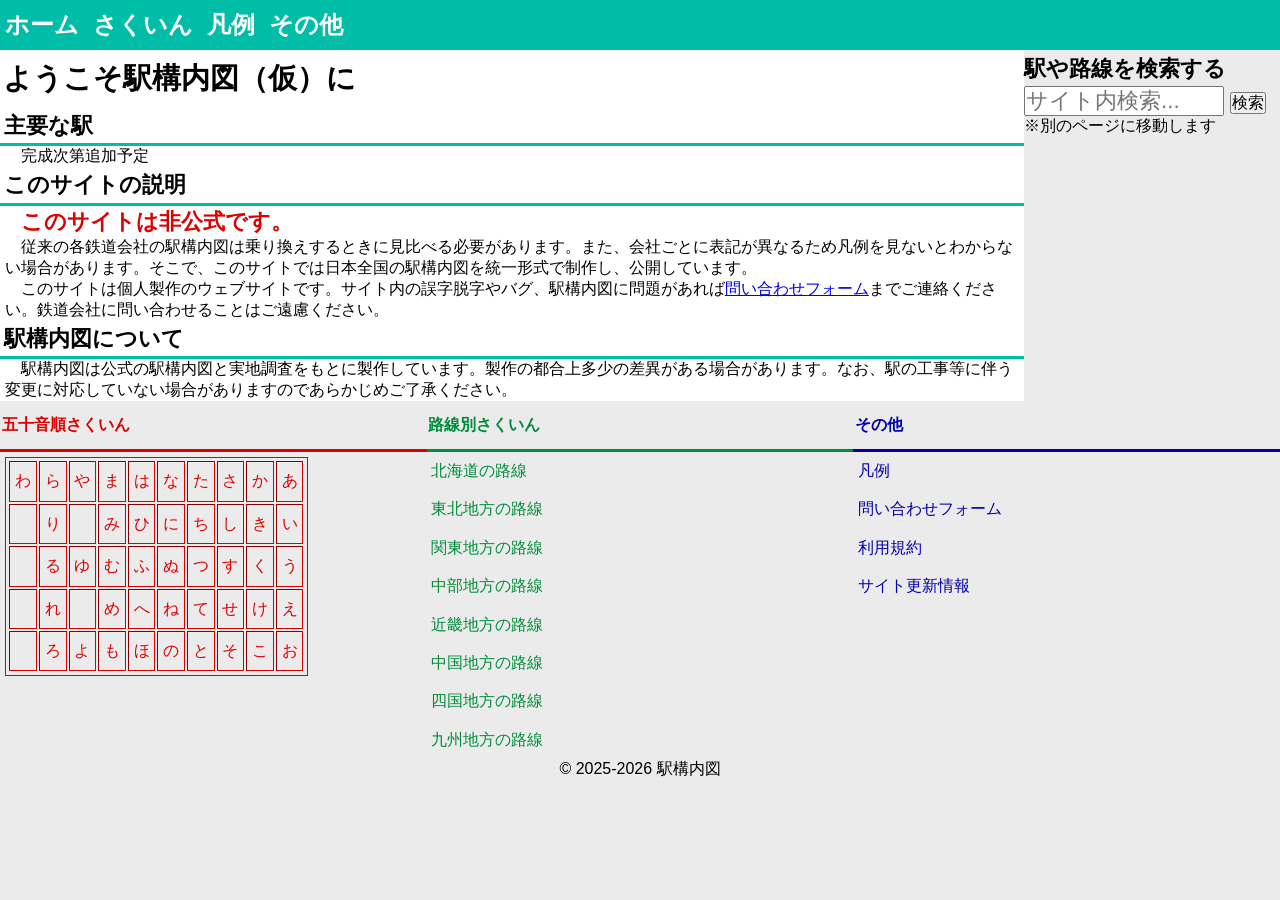
<file: index.html>
<!DOCTYPE html>
<html lang="ja">
<html>
<head>
    <meta charset="UTF-8">
    <meta name="viewport" content="width=device-width">
    <title>ホーム/駅構内図</title>
    <meta name=”description” content="日本全国の駅の構内図を統一フォーマットで製作し、公開しています。">
    <link rel="icon" href="logo_001.svg" type="image/svg+xml">
    <link rel="stylesheet" href="normalize.css">
    <link rel="stylesheet" href="style.css">
    <link rel="stylesheet" href="linecolor.css">
    <meta name="theme-color" content="#00bda7">
</head>
<body>
    <div id="header"></div>
    <main>
        <div class="main_mainpage">
            <h1>ようこそ駅構内図（仮）に</h1>
            <section class="main_mainpage_one">
                <h2>主要な駅</h2>
                <p>完成次第追加予定</p>
            </section>
            <!--ここに広告いれるのはあり-->
            <section class="main_mainpage_two">
                <h2>このサイトの説明</h2>
                <p><strong class="shift_paragraph_b_r_b">このサイトは非公式です。</strong></p>
                <p>従来の各鉄道会社の駅構内図は乗り換えするときに見比べる必要があります。また、会社ごとに表記が異なるため凡例を見ないとわからない場合があります。そこで、このサイトでは日本全国の駅構内図を統一形式で制作し、公開しています。</p>
                <p>このサイトは個人製作のウェブサイトです。サイト内の誤字脱字やバグ、駅構内図に問題があれば<a href="\about\search">問い合わせフォーム</a>までご連絡ください。鉄道会社に問い合わせることはご遠慮ください。</p>
            </section>
            <section class="main_mainpage_three">
                <h2>駅構内図について</h2>
                <p>駅構内図は公式の駅構内図と実地調査をもとに製作しています。製作の都合上多少の差異がある場合があります。なお、駅の工事等に伴う変更に対応していない場合がありますのであらかじめご了承ください。</p>
            </section>
        </div>
    </main>
    <div id="right-navi"></div>
    <div id="footer"></div>
    <script src="script.js"></script>
</body>
</html>
</file>
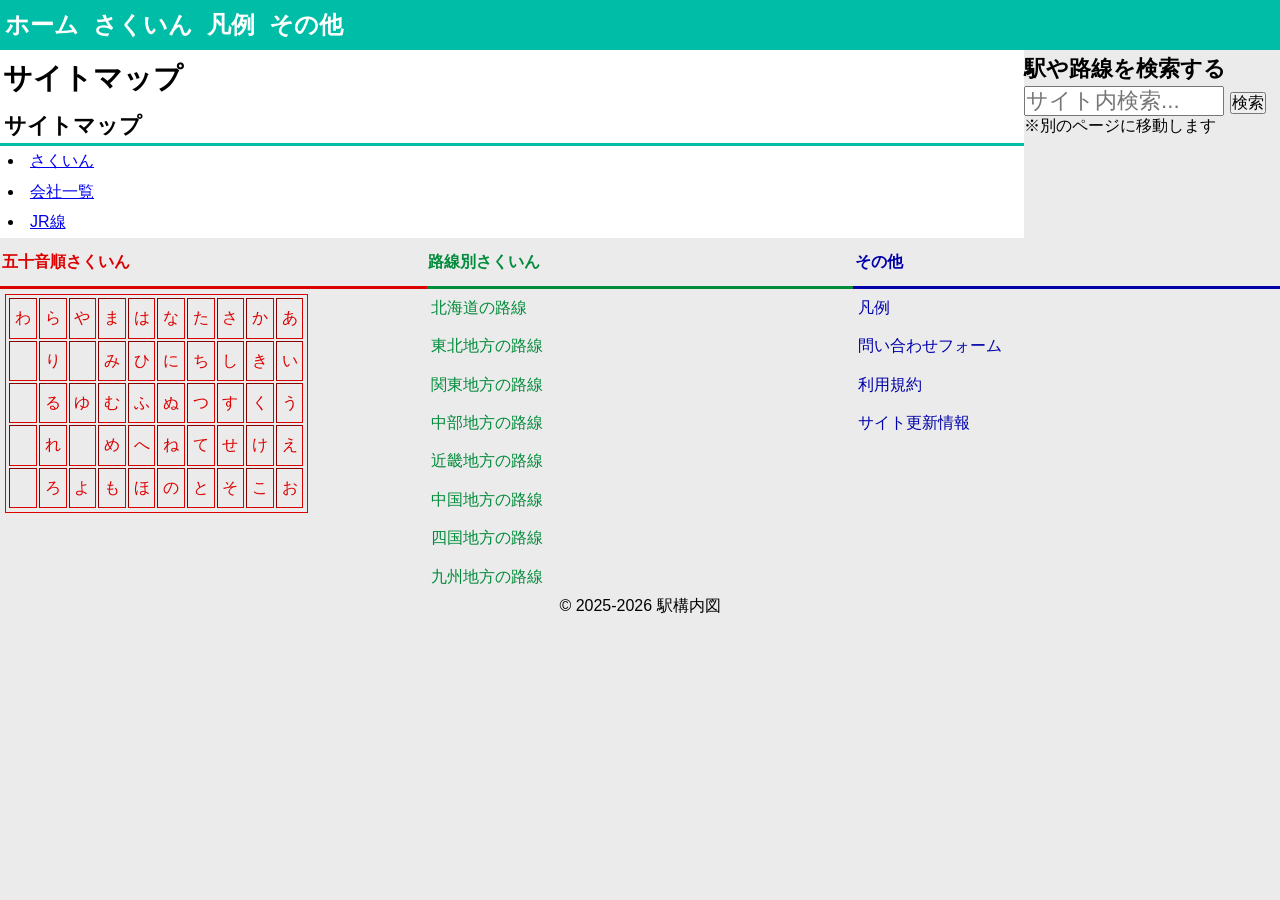
<file: about/index.html>
<!DOCTYPE html>
<html lang="ja">
<html>
<head>
    <meta charset="UTF-8">
    <meta name="viewport" content="width=device-width">
    <title>サイトマップ/駅構内図</title>
    <meta name=”description” content="日本全国の駅の構内図を統一フォーマットで製作し、公開しています。">
    <link rel="icon" href="\logo_001.svg" type="image/svg+xml">
    <link rel="stylesheet" href="\normalize.css">
    <link rel="stylesheet" href="\style.css">
    <link rel="stylesheet" href="\linecolor.css">
    <meta name="theme-color" content="#00bda7">
</head>
<body>
    <div id="header"></div>
    <main>
        <div class="main_about">
            <h1>サイトマップ</h1>
            <section class="main_about_one">
                <h2>サイトマップ</h2>
                <ul class="line-style_disk">
                    <li><a href="\sakuin">さくいん</a></li>
                    <li><a href="\line">会社一覧</a></li>
                    <li><a href="\line\jr">JR線</a></li>
                </ul>

            </section>
        </div>
    </main>
    <div id="right-navi"></div>
    <div id="footer"></div>
    <script src="\script.js"></script>
</body>
</html>
</file>
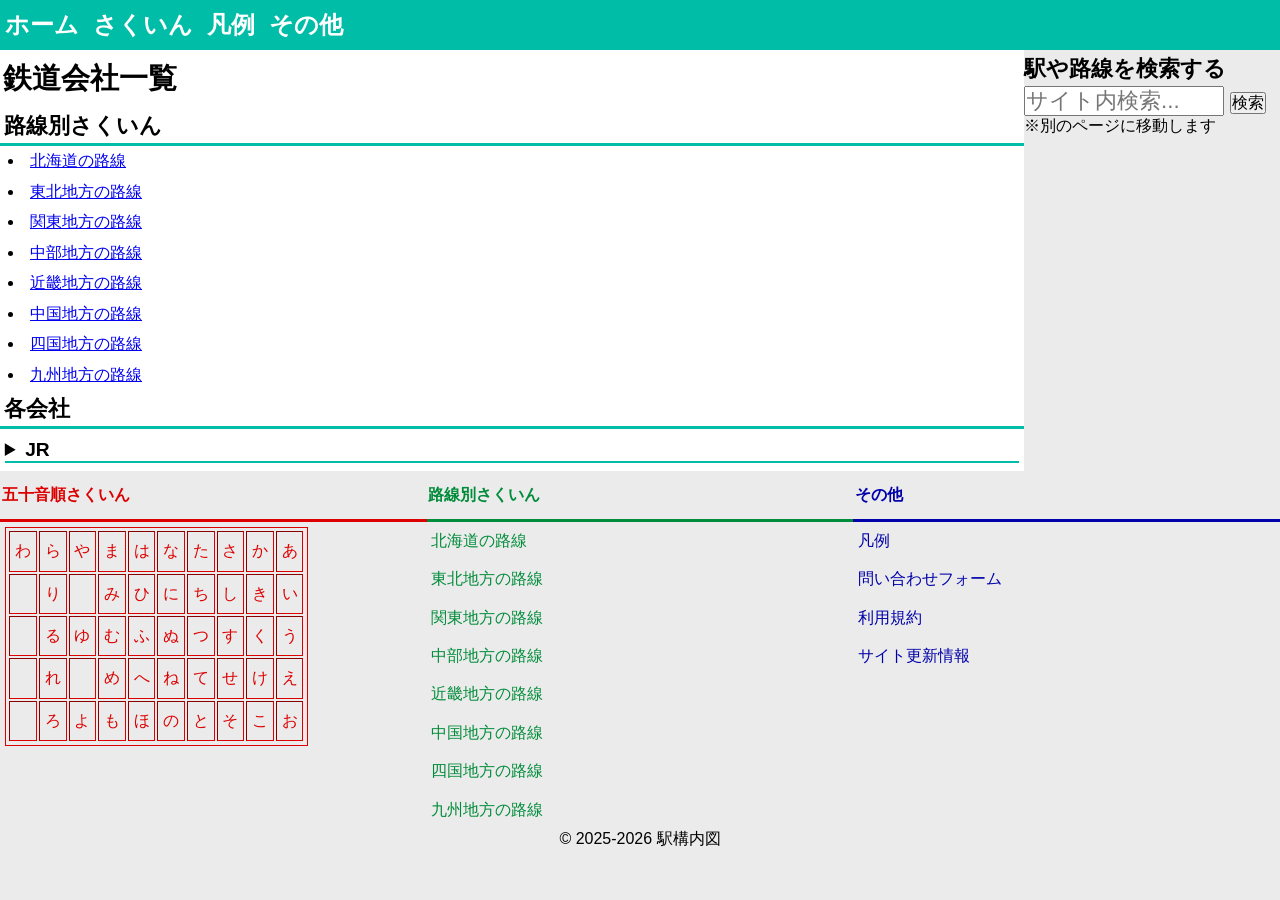
<file: line/index.html>
<!DOCTYPE html>
<html lang="ja">
<html>
<head>
    <meta charset="UTF-8">
    <meta name="viewport" content="width=device-width">
    <title>鉄道会社一覧/駅構内図</title>
    <meta name=”description” content="日本全国の駅の構内図を統一フォーマットで製作し、公開しています。">
    <link rel="icon" href="\logo_001.svg" type="image/svg+xml">
    <link rel="stylesheet" href="\normalize.css">
    <link rel="stylesheet" href="\style.css">
    <link rel="stylesheet" href="\linecolor.css">
    <meta name="theme-color" content="#00bda7">
</head>
<body>
    <div id="header"></div>
    <main>
        <div class="main_line">
            <h1>鉄道会社一覧</h1>
            <section class="main_line_one">
                <h2>路線別さくいん</h2>
                <div class="line-style_disk">
                        <ul>
                            <li><a href="\sakuin\hokkaido">北海道の路線</a></li>
                            <li><a href="\sakuin\tohku">東北地方の路線</a></li>
                            <li><a href="\sakuin\kanto">関東地方の路線</a></li>
                            <li><a href="\sakuin\chubu">中部地方の路線</a></li>
                            <li><a href="\sakuin\kinki">近畿地方の路線</a></li>
                            <li><a href="\sakuin\chugoku">中国地方の路線</a></li>
                            <li><a href="\sakuin\shikoku">四国地方の路線</a></li>
                            <li><a href="\sakuin\kyusyu">九州地方の路線</a></li>                  
                        </ul>
                    </div>
            </section>
            <section>
                <h2>各会社</h2>
                <details name="requirements" class="line-style_disk">
                    <summary>JR</summary>
                    <ul>
                        <li><a href=".\jr">全線</a></li>
                        <li><a href=".\jr\jrh\">JR北海道</a></li>
                        <li><a href=".\jr\jre\">JR東日本</a></li>
                        <li><a href=".\jr\jrc\">JR東海</a></li>
                        <li><a href=".\jr\jrw\">JR西日本</a></li>
                        <li><a href=".\jr\jrs\">JR四国</a></li>
                        <li><a href=".\jr\jrq\">JR九州</a></li>
                    </ul>
                </details>
            </section>
        </div>
    </main>
    <div id="right-navi"></div>
    <div id="footer"></div>
    <script src="\script.js"></script>
</body>
</html>
</file>
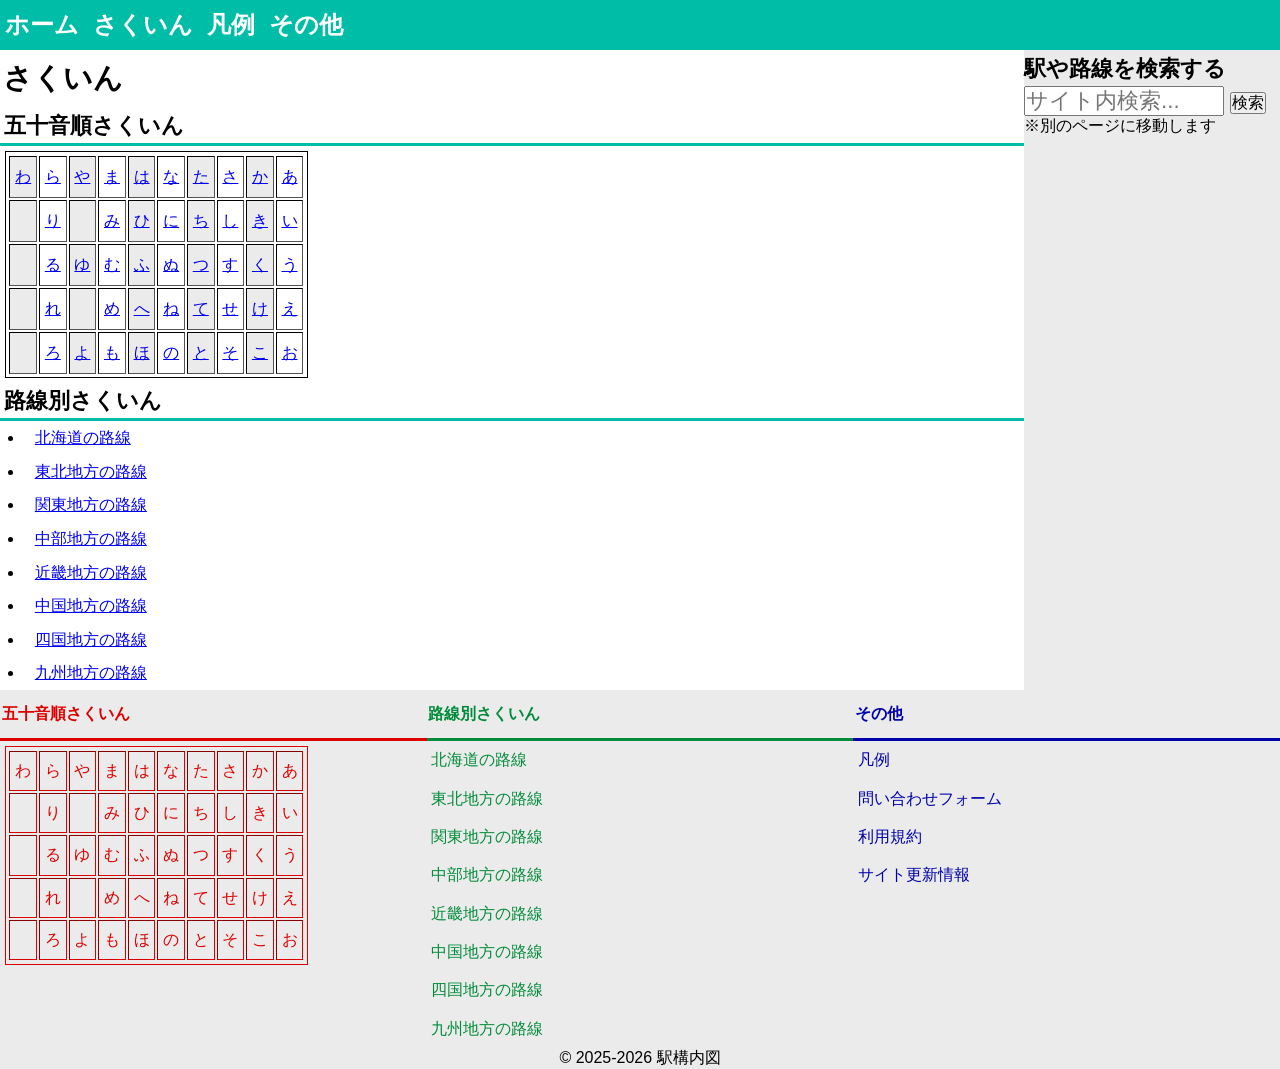
<file: sakuin/index.html>
<!DOCTYPE html>
<html lang="ja">
<html>
<head>
    <meta charset="UTF-8">
    <meta name="viewport" content="width=device-width">
    <title>さくいん/駅構内図</title>
    <meta name=”description” content="日本全国の駅の構内図を統一フォーマットで製作し、公開しています。">
    <link rel="icon" href="\logo_001.svg" type="image/svg+xml">
    <link rel="stylesheet" href="\normalize.css">
    <link rel="stylesheet" href="\style.css">
    <link rel="stylesheet" href="\linecolor.css">
    <meta name="theme-color" content="#00bda7">
</head>
<body>
    <div id="header"></div>
    <main>
        <div class="main_sakuin">
            <h1>さくいん</h1>
            <section class="main_sakuin_one">
                <div id="spelsakuin">
                    <h2>五十音順さくいん</h2>
                    <table class="row_change" dir="rtl" border="1">
                        <tr>
                            <td><a href=".\a">あ</a></td>
                            <td><a href=".\ka">か</a></td>
                            <td><a href=".\sa">さ</a></td>
                            <td><a href=".\ta">た</a></td>
                            <td><a href=".\na">な</a></td>
                            <td><a href=".\ha">は</a></td>
                            <td><a href=".\ma">ま</a></td>
                            <td><a href=".\ya">や</a></td>                                        
                            <td><a href=".\ra">ら</a></td>
                            <td><a href=".\wa">わ</a></td>
                        </tr>
                        <tr>
                            <td><a href=".\i">い</a></td>
                            <td><a href=".\ki">き</a></td>
                            <td><a href=".\shi">し</a></td>
                            <td><a href=".\chi">ち</a></td>
                            <td><a href=".\ni">に</a></td>
                            <td><a href=".\hi">ひ</a></td>
                            <td><a href=".\mi">み</a></td>
                            <td></td>
                            <td><a href=".\ri">り</a></td>
                            <td></td>
                        </tr>
                        <tr>
                            <td><a href=".\u">う</a></td>
                            <td><a href=".\ku">く</a></td>
                            <td><a href=".\su">す</a></td>
                            <td><a href=".\tsu">つ</a></td>
                            <td><a href=".\nu">ぬ</a></td>
                            <td><a href=".\fu">ふ</a></td>
                            <td><a href=".\mu">む</a></td>
                            <td><a href=".\yu">ゆ</a></td>
                            <td><a href=".\ru">る</a></td>
                            <td></td>
                        </tr>
                        <tr>
                            <td><a href=".\e">え</a></td>
                            <td><a href=".\ke">け</a></td>
                            <td><a href=".\se">せ</a></td>
                            <td><a href=".\te">て</a></td>
                            <td><a href=".\ne">ね</a></td>
                            <td><a href=".\he">へ</a></td>
                            <td><a href=".\me">め</a></td>
                            <td></td>
                            <td><a href=".\re">れ</a></td>
                            <td></td>
                        </tr>
                        <tr>
                            <td><a href=".\o">お</a></td>
                            <td><a href=".\ko">こ</a></td>
                            <td><a href=".\so">そ</a></td>
                            <td><a href=".\to">と</a></td>
                            <td><a href=".\no">の</a></td>
                            <td><a href=".\ho">ほ</a></td>
                            <td><a href=".\mo">も</a></td>
                            <td><a href=".\yo">よ</a></td>
                            <td><a href=".\ro">ろ</a></td>
                            <td></td>
                        </tr>
                    </table>
                </div>
            </section>
            <section class="main_sakuin_two">
                <div id="linesakuin">
                    <h2>路線別さくいん</h2>
                    <div class="line-style_disk">
                        <ul>
                            <li><a href=".\hokkaido">北海道の路線</a></li>
                            <li><a href=".\tohku">東北地方の路線</a></li>
                            <li><a href=".\kanto">関東地方の路線</a></li>
                            <li><a href=".\chubu">中部地方の路線</a></li>
                            <li><a href=".\kinki">近畿地方の路線</a></li>
                            <li><a href=".\chugoku">中国地方の路線</a></li>
                            <li><a href=".\shikoku">四国地方の路線</a></li>
                            <li><a href=".\kyusyu">九州地方の路線</a></li>                
                        </ul>
                    </div>
                </div>    
            </section>
        </div>
    </main>
    <div id="right-navi"></div>
    <div id="footer"></div>
    <script src="\script.js"></script>
</body>
</html>
</file>
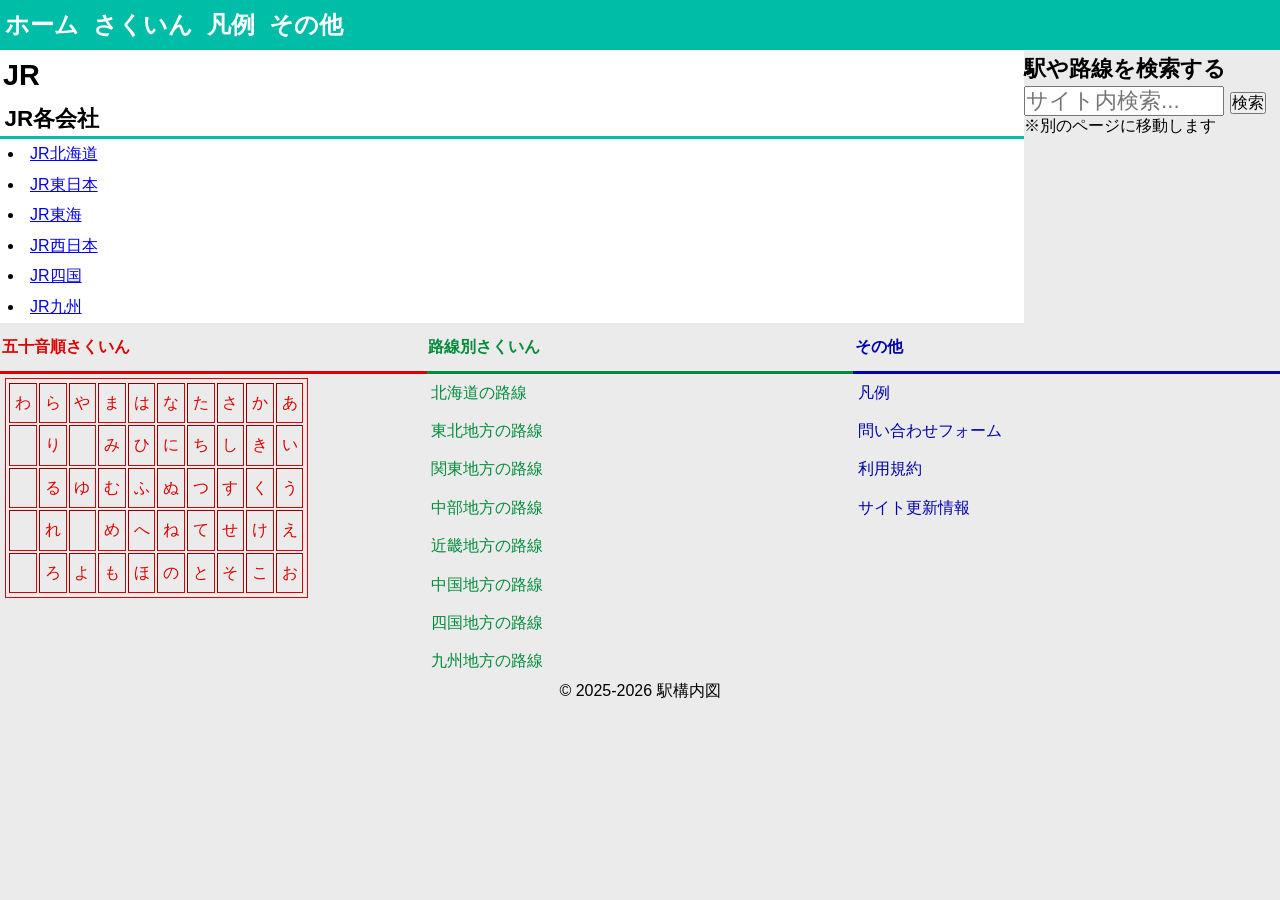
<file: line/jr/index.html>
<!DOCTYPE html>
<html lang="ja">
<html>
<head>
    <meta charset="UTF-8">
    <meta name="viewport" content="width=device-width">
    <title>JR/駅構内図</title>
    <meta name=”description” content="日本全国の駅の構内図を統一フォーマットで製作し、公開しています。">
    <link rel="icon" href="\logo_001.svg" type="image/svg+xml">
    <link rel="stylesheet" href="\normalize.css">
    <link rel="stylesheet" href="\style.css">
    <link rel="stylesheet" href="\linecolor.css">
    <meta name="theme-color" content="#00bda7">
</head>
<body>
    <div id="header"></div>
    <main>
        <div class="main_line">
            <div class="main_line_jr">
                <h1>JR</h1>
                <section class="main_line_jr_one">
                    <h2>JR各会社</h2>
                    <div class="line-style_disk">
                        <ul>
                            <li><a href="\line\jr\jrh\">JR北海道</a></li>
                            <li><a href="\line\jr\jre\">JR東日本</a></li>
                            <li><a href="\line\jr\jrc\">JR東海</a></li>
                            <li><a href="\line\jr\jrw\">JR西日本</a></li>
                            <li><a href="\line\jr\jrs\">JR四国</a></li>
                            <li><a href="\line\jr\jrq\">JR九州</a></li>
                        </ul>
                    </div> 
                </section>
            </div>
        </div>
    </main>
    <div id="right-navi"></div>
    <div id="footer"></div>
    <script src="\script.js"></script>
</body>
</html>
</file>
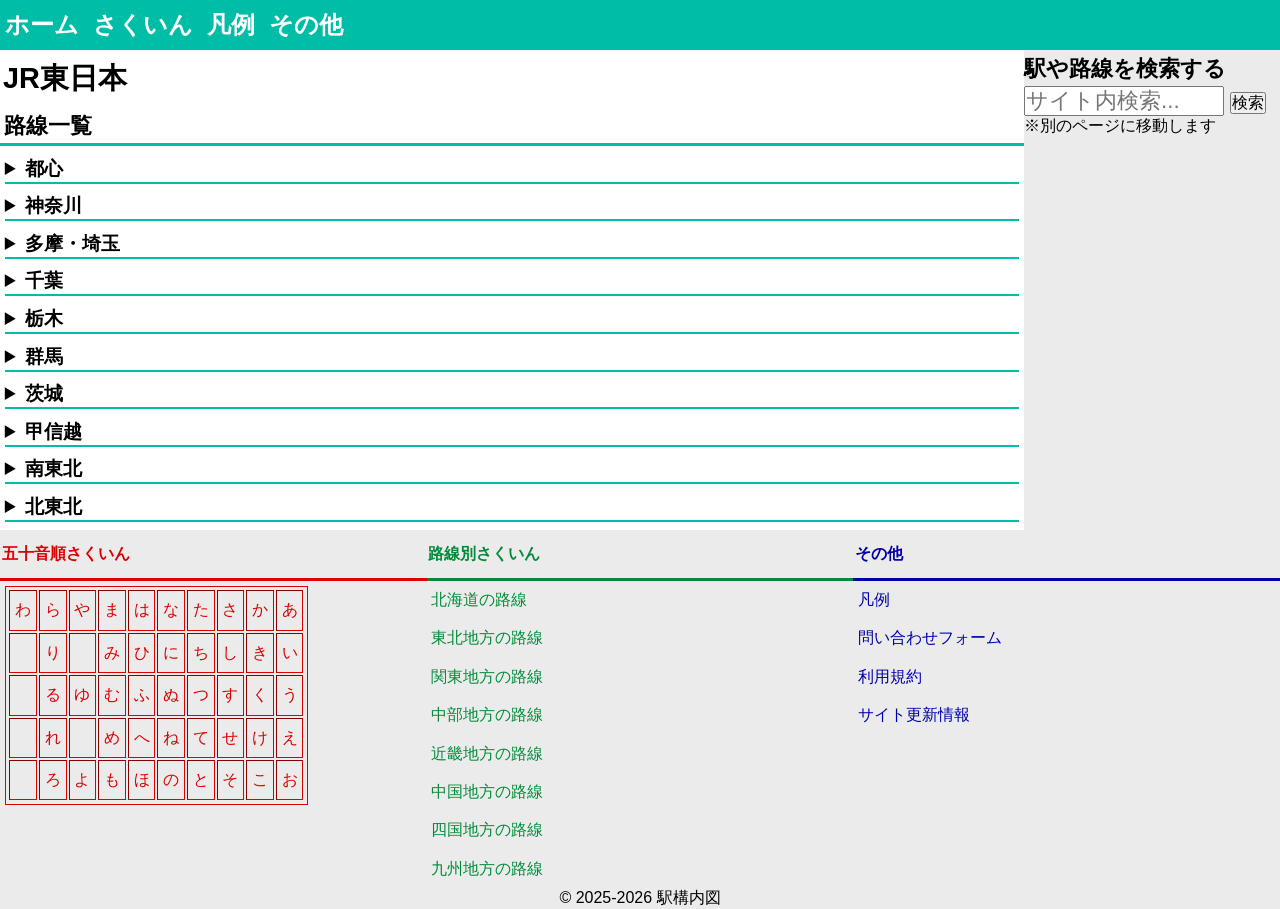
<file: line/jr/jre/index.html>
<!DOCTYPE html>
<html lang="ja">
<html>
<head>
    <meta charset="UTF-8">
    <meta name="viewport" content="width=device-width">
    <title>JR東日本/駅構内図</title>
    <meta name=”description” content="日本全国の駅の構内図を統一フォーマットで製作し、公開しています。">
    <link rel="icon" href="\logo_001.svg" type="image/svg+xml">
    <link rel="stylesheet" href="\normalize.css">
    <link rel="stylesheet" href="\style.css">
    <link rel="stylesheet" href="\linecolor.css">
    <meta name="theme-color" content="#00bda7">
</head>
<body>
    <div id="header"></div>
    <main>
        <div class="main_line">
            <div class="main_line_jre">
                <h1>JR東日本</h1>
                <section class="main_line_jre_one">
                    <h2>路線一覧</h2>
                    <details name="requirements" class="line-style_disk">
                        <summary>都心</summary>
                        <ul>
                            <li><a href=".\yamanote" class="line-logo yamanote">山手線</a></li>
                            <li><a href=".\kehintohoku" class="line-logo kehintohoku">京浜東北・根岸線</a></li>
                            <li><a href=".\chuo-sobu" class="line-logo chuo-sobu">中央・総武線各駅停車</a></li>
                            <li><a href=".\chuo" class="line-logo east_chuo">中央線快速電車</a></li>
                            <li><a href=".\saikyo" class="line-logo saikyo">埼京線・相鉄線直通</a></li>
                            <li><a href=".\ueno-tokyo" class="line-logo ueno-tokyo">上野東京ライン</a></li>
                            <li><a href=".\shonan-shinjyuku" class="line-logo shonan-shinjyuku">湘南新宿ライン</a></li>
                        </ul>
                    </details>
                    <details name="requirements" class="line-style_disk">
                        <summary>神奈川</summary>
                        <ul>
                            <li><a href=".\tokaido" class="line-logo tokaido_east">東海道線（東京～熱海）</a></li>
                            <li><a href=".\yokosuka" class="line-logo yokosuka">横須賀線</a></li>
                            <li><a href=".\nambu"  class="line-logo nambu">南武線</a></li>
                            <li><a href=".\tsurumi" class="line-logo tsurumi">鶴見線</a></li>
                            <li><a href=".\yokohama" class="line-logo yokohama">横浜線</a></li>
                            <li><a href=".\sagami" class="line-logo sagami">相模線</a></li>
                            <li><a href=".\ito" class="line-logo ito">伊東線</a></li>
                        </ul>
                    </details>
                    <details name="requirements" class="line-style_disk">
                        <summary>多摩・埼玉</summary>
                        <ul>
                            <li><a href=".\chuo" class="line-logo chuo_jre">中央線快速電車</a></li>
                            <li><a href=".\musashino" class="line-logo musashino">武蔵野線</a></li>
                            <li><a href=".\ome" class="line-logo ome">青梅線</a></li>
                            <li><a href=".\itsukaichi" class="line-logo itsukaichi">五日市線</a></li>
                            <li><a href=".\hachiko" class="line-logo hachiko">八高線</a></li>
                            <li><a href="kawagoe" class="line-logo kawagoe">川越線</a></li>
                        </ul>
                    </details>
                    <details name="requirements" class="line-style_disk">
                        <summary>千葉</summary>
                        <ul>
                            <li><a href=".\chuo-sobu" class="line-logo chuo-sobu">中央・総武線各駅停車</a></li>
                            <li><a href=".\yokosuka\#jo19" class="line-logo yokosuka">総武線快速電車</a></li>
                            <li><a href=".\keyo" class="line-logo keyo">京葉線</a></li>
                            <li><a href=".\sobu" class="line-logo sobu">総武本線</a></li>
                            <li><a href=".\narita" class="line-logo narita">成田線</a></li>
                            <li><a href=".\kashima" class="line-logo kashima">鹿島線</a></li>
                            <li><a href=".\uchibo" class="line-logo uchibo">内房線</a></li>
                            <li><a href=".\kururi" class="line-logo kururi">久留里線</a></li>
                            <li><a href=".\sotobo" class="line-logo sotobo">外房線</a></li>
                            <li><a href=".\togane" class="line-logo togane">東金線</a></li>
                        </ul>
                    </details>
                    <details name="requirements" class="line-style_disk">
                        <summary>栃木</summary>
                        <ul>
                            <li><a href=".\utsunomiya" class="line-logo utsunomiya">宇都宮線（東北本線）</a></li>
                            <li><a href=".\nikko" class="line-logo nikko">日光線</a></li>
                            <li><a href=".\karasuyama" class="line-logo karasuyama">烏山線</a></li>
                        </ul>
                    </details>
                    <details name="requirements" class="line-style_disk">
                        <summary>群馬</summary>
                        <ul>
                            <li><a href=".\takasaki" class="line-logo takasaki">高崎線</a></li>
                            <li><a href=".\shinnetsu_kanto" class="line-logo shinetsu_kanto">信越本線（高崎～横川）</a></li>
                            <li><a href=".\jyoetsu" class="line-logo jyoetsu">上越線</a></li>
                            <li><a href=".\ryomo" class="line-logo ryomo">両毛線</a></li>
                            <li><a href=".\agatsuma" class="line-logo agatsuma">吾妻線</a></li>
                        </ul>
                    </details>
                    <details name="requirements" class="line-style_disk">
                        <summary>茨城</summary>
                        <ul>
                            <li><a href=".\joban_kanto" class="line-logo joban">常磐線（上野～いわき）</a></li>
                            <li><a href=".\joban_local" class="line-logo joban_local">常磐線各駅停車</a></li>
                            <li><a href=".\mito" class="line-logo mito">水戸線</a></li>
                            <li><a href=".\suigun" class="line-logo suigun">水郡線</a></li>
                        </ul>
                    </details>
                    <details name="requirements" class="line-style_disk">
                        <summary>甲信越</summary>
                        <ul>
                            <li><a href=".\chuo\#jc24" class="line-logo chuo_east_honsen">中央本線（高尾～塩尻）</a></li>
                            <li><a href=".\komi" class="line-logo komi">小海線</a></li>
                            <li><a href=".\shinonoi" class="line-logo shinonoi">篠ノ井線</a></li>
                            <li><a href=".\shinonoi\#sn15" class="line-logo shinnetsu_nagano">信越本線（篠ノ井～長野）</a></li>
                            <li><a href=".\oito" class="line-logo oito">大糸線</a></li>
                            <li><a href=".\iyama" class="line-logo iyama">飯山線</a></li>
                            <li><a href=".\shinetsu_nigata" class="line-logo shinetsu_nigata">信越本線（直江津～新潟）</a></li>
                            <li><a href=".\echigo" class="line-logo echigo">越後線</a></li>
                            <li><a href=".\jyoetsu\#14" class="line-logo jyoetsu">上越線</a></li>
                            <li><a href=".\yahiko" class="line-logo yahiko">弥彦線</a></li>
                            <li><a href=".\uetsu_nigata" class="line-logo uetsu">羽越本線</a></li>
                            <li><a href=".\hakushin" class="line-logo hakushin">白新線</a></li>
                        </ul>
                    </details>
                    <details name="requirements" class="line-style_disk">
                        <summary>南東北</summary>
                        <ul>
                            <li><a href=".\tohoku_south" class="line-logo tohoku">東北本線（黒磯～白石）</a></li>
                            <li><a href=".\tohoku_central" class="line-logo tohoku">東北本線（白石～一ノ関）</a></li>
                            <li><a href=".\jyoban_tohoku" class="line-logo jyoban">常磐線（いわき～岩沼）</a></li>
                            <li><a href=".\banetsu-tosen" class="line-logo banetsu-tosen">磐越東線</a></li>
                            <li><a href=".\banetsu-saisen" class="line-logo banetsu-saisen">磐越西線</a></li>
                            <li><a href=".\tabami" class="line-logo tadami">只見線</a></li>
                            <li><a href=".\ou-south" class="line-logo ou">奥羽本線（福島～新庄）</a></li>
                            <li><a href=".\yonesaka" class="line-logo yonesaka">米坂線</a></li>
                            <li><a href=".\senzan" class="line-logo senzan">仙山線</a></li>
                            <li><a href=".\senseki" class="line-logo senseki">仙石線</a></li>
                            <li><a href=".\senseki-tohoku" class="line-logo senseki-tohoku">仙石東北ライン</a></li>
                            <li><a href=".\ishinomaki" class="line-logo ishinomaki">石巻線</a></li>
                            <li><a href=".\kesennuma" class="line-logo kesennuma">気仙沼線</a></li>
                            <li><a href=".\aterazawa" class="line-logo aterazawa">左沢線</a></li>
                            <li><a href=".\riku-tosen" class="line-logo riku-tosen">陸羽東線</a></li>
                            <li><a href=".\riku-saisen" class="line-logo riku-saisen">陸羽西線</a></li>
                        </ul>
                    </details>
                    <details name="requirements" class="line-style_disk">
                        <summary>北東北</summary>
                        <ul>
                            <li><a href=".\touhoku_north" class="line-logo touhoku">東北本線（一ノ関～盛岡）</a></li>
                            <li><a href=".\ou_central" class="line-logo ou">奥羽本線（新庄～秋田）</a></li>
                            <li><a href=".\ou_north" class="line-logo ou">奥羽本線（秋田～青森）</a></li>
                            <li><a href=".\uetsu_tohoku" class="line-logo uetsu">羽越本線（余目～秋田）</a></li>
                            <li><a href=".\ofunato" class="line-logo ofunato">大船渡線</a></li>
                            <li><a href=".\kitakami" class="line-logo kitakami">北上線</a></li>
                            <li><a href=".\kamaishi" class="line-logo kamaishi">釜石線</a></li>
                            <li><a href=".\yamada" class="line-logo yamada">山田線</a></li>
                            <li><a href=".\tazawako" class="line-logo tazawako">田沢湖線</a></li>
                            <li><a href=".\hanawa" class="line-logo hanawa">花輪線</a></li>
                            <li><a href=".\hachinohe" class="line-logo hachinohe">八戸線</a></li>
                            <li><a href=".\ominato" class="oline-logo minato">大湊線</a></li>
                            <li><a href=".\oga" class="line-logo oga">男鹿線</a></li>
                            <li><a href=".\gono" class="line-logo gono">五能線</a></li>
                            <li><a href=".\tsugaru" class="line-logo tsugaru">津軽線</a></li>
                        </ul>
                    </details>
                </section>
            </div>
        </div>
    </main>
    <div id="right-navi"></div>
    <div id="footer"></div>
    <script src="\script.js"></script>
</body>
</html>
</file>
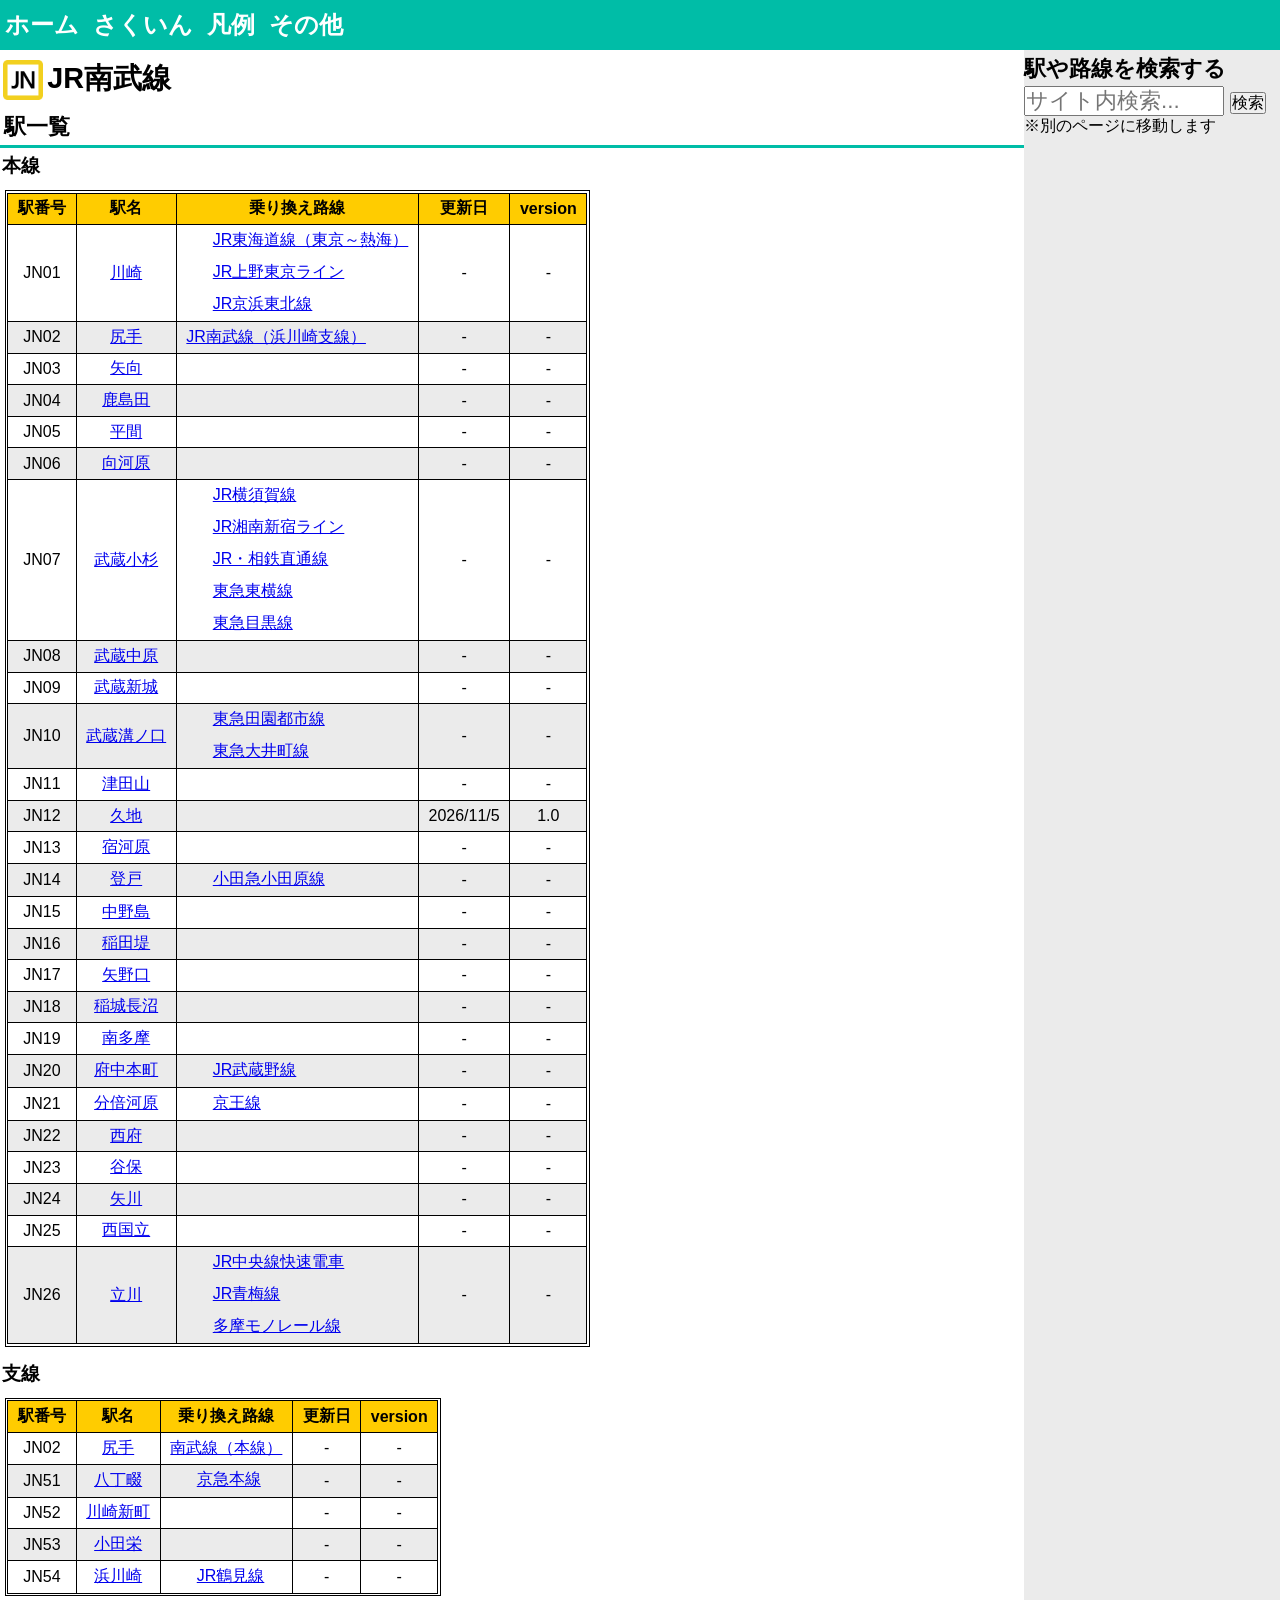
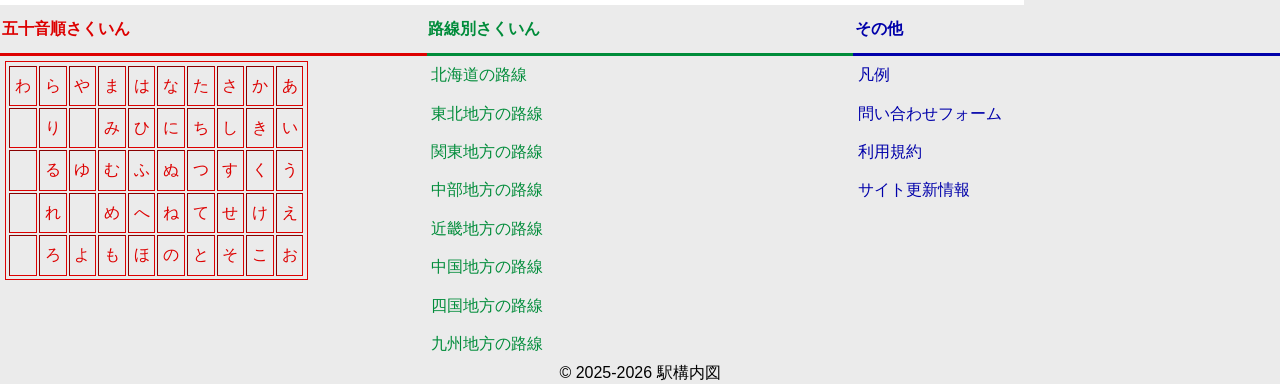
<file: line/jr/jre/nambu/index.html>
<!DOCTYPE html>
<html lang="ja">
<html>
<head>
    <meta charset="UTF-8">
    <meta name="viewport" content="width=device-width">
    <title>南武線/駅構内図</title>
    <meta name=”description” content="日本全国の駅の構内図を統一フォーマットで製作し、公開しています。">
    <link rel="icon" href="\logo_001.svg" type="image/svg+xml">
    <link rel="stylesheet" href="\normalize.css">
    <link rel="stylesheet" href="\style.css">
    <link rel="stylesheet" href="\linecolor.css">
    <meta name="theme-color" content="#00bda7">
</head>
<body>
    <div id="header"></div>
    <main>
        <div class="main_line">
            <div class="main_line_nambu">
                <h1 class="line-logo nambu">JR南武線</h1>
                <section class="main_line_nambu_one">
                    <h2>駅一覧</h2>
                    <h3>本線</h3>
                    <div class="main_line_table">
                        <table  class="column_change">
                            <tr class="jr_jre_nambu_color">
                                <th>駅番号</th>
                                <th>駅名</th>
                                <th>乗り換え路線</th>
                                <th>更新日</th>
                                <th>version</th>
                            </tr>
                            <tr id="jn01">
                                <td>JN01</td>
                                <td><a href="..\tokaido\kawasaki">川崎</a></td>
                                <td>
                                    <a href="..\tokaido\#jt04" class="line-logo tokaido_east">JR東海道線（東京～熱海）</a>
                                    <a href="..\ueno-tokyo\#ju18" class="line-logo uenotokyo">JR上野東京ライン</a>
                                    <a href="..\keihintohoku\#jk16" class="line-logo keihintohoku">JR京浜東北線</a>
                                </td>
                                <td>-</td>
                                <td>-</td>
                            </tr>
                            <tr id="jn02">
                                <td>JN02</td>
                                <td><a href=".\shitte">尻手</a></td>
                                <td><a href="#jn50" class="nambu_sisen_a">JR南武線（浜川崎支線）</a></td>
                                <td>-</td>
                                <td>-</td>
                            </tr>
                            <tr id="jn03">
                                <td>JN03</td>
                                <td><a href=".\yakou">矢向</a></td>
                                <td></td>
                                <td>-</td>
                                <td>-</td>
                            </tr>
                            <tr id="jn04">
                                <td>JN04</td>
                                <td><a href=".\kashimada">鹿島田</a></td>
                                <td></td>
                                <td>-</td>
                                <td>-</td>
                            </tr>
                            <tr id="jn05">
                                <td>JN05</td>
                                <td><a href=".\hirama">平間</a></td>
                                <td></td>
                                <td>-</td>
                                <td>-</td>
                            </tr>
                            <tr id="jn06">
                                <td>JN06</td>
                                <td><a href=".\mukaigawaka">向河原</a></td>
                                <td></td>
                                <td>-</td>
                                <td>-</td>
                            </tr>
                            <tr id="jn07">
                                <td>JN07</td>
                                <td><a href=".\musashikosugi">武蔵小杉</a></td>
                                <td>
                                    <a href="..\ykosuka\#jy15" class="line-logo yokosuka">JR横須賀線</a>
                                    <a href="..\shonan-shinjuku\#js15" class="line-logo shonan-shinjuku">JR湘南新宿ライン</a>
                                    <a href="..\saikyo\#js15" class="line-logo sotetsu-tyokutu">JR・相鉄直通線</a>
                                    <a href="\line\tokyu\toyoko\#ty11" class="line-logo toyoko">東急東横線</a>
                                    <a href="\line\tokyu\meguro\#mg11" class="line-logo meguro">東急目黒線</a>
                                </td>
                                <td>-</td>
                                <td>-</td>
                            </tr>
                            <tr id="jn08">
                                <td>JN08</td>
                                <td><a href=".\musashinakahara">武蔵中原</a></td>
                                <td></td>
                                <td>-</td>
                                <td>-</td>
                            </tr>
                            <tr id="jn09">
                                <td>JN09</td>
                                <td><a href=".\musashishinjyo">武蔵新城</a></td>
                                <td></td>
                                <td>-</td>
                                <td>-</td>
                            </tr>
                            <tr id="jn10">
                                <td>JN10</td>
                                <td><a href=".\musashimizonokuchi">武蔵溝ノ口</a></td>
                                <td>
                                    <a href="\line\tokyu\denentoshi\#dt10" class="line-logo denentoshi">東急田園都市線</a>
                                    <a href="\line\tokyu\oimachi\#nt10" class="line-logo oimachi">東急大井町線</a>
                                </td>
                                <td>-</td>
                                <td>-</td>
                            </tr>
                            <tr id="jn11">
                                <td>JN11</td>
                                <td><a href=".\tsudayama">津田山</a></td>
                                <td></td>
                                <td>-</td>
                                <td>-</td>
                            </tr>
                            <tr id="jn12">
                                <td>JN12</td>
                                <td><a href=".\kuji">久地</a></td>
                                <td></td>
                                <td><time datetime="2026-11-05">2026/11/5</time></td>
                                <td>1.0</td>
                            </tr>
                            <tr id="jn13">
                                <td>JN13</td>
                                <td><a href=".\syukugawara">宿河原</a></td>
                                <td></td>
                                <td>-</td>
                                <td>-</td>
                            </tr>
                            <tr id="jn14">
                                <td>JN14</td>
                                <td><a href=".\noborito">登戸</a></td>
                                <td><a href="\line\odakyu\odawara\#oh18" class="line-logo odawara">小田急小田原線</a></td>
                                <td>-</td>
                                <td>-</td>
                            </tr>
                            <tr id="jn15">
                                <td>JN15</td>
                                <td><a href=".\nakanoshima">中野島</a></td>
                                <td></td>
                                <td>-</td>
                                <td>-</td>
                            </tr>
                            <tr id="jn16">
                                <td>JN16</td>
                                <td><a href=".\inadadutumi">稲田堤</a></td>
                                <td></td>
                                <td>-</td>
                                <td>-</td>
                            </tr>
                            <tr id="jn17">
                                <td>JN17</td>
                                <td><a href=".\yanokuchi">矢野口</a></td>
                                <td></td>
                                <td>-</td>
                                <td>-</td>
                            </tr>
                            <tr id="jn18">
                                <td>JN18</td>
                                <td><a href=".\inagnaganuma">稲城長沼</a></td>
                                <td></td>
                                <td>-</td>
                                <td>-</td>
                            </tr>
                            <tr id="jn19">
                                <td>JN19</td>
                                <td><a href=".\minamitama">南多摩</a></td>
                                <td></td>
                                <td>-</td>
                                <td>-</td>
                            </tr>
                            <tr id="jn20">
                                <td>JN20</td>
                                <td><a href=".\futyuhonmachi">府中本町</a></td>
                                <td><a href="..\musashino\jm35" class="line-logo musashino">JR武蔵野線</a></td>
                                <td>-</td>
                                <td>-</td>
                            </tr>
                            <tr id="jn21">
                                <td>JN21</td>
                                <td><a href=".\bubaigawara">分倍河原</a></td>
                                <td><a href="\line\keio\honsen\#ko25" class="line-logo keio">京王線</a></td>
                                <td>-</td>
                                <td>-</td>
                            </tr>
                            <tr id="jn22">
                                <td>JN22</td>
                                <td><a href=".\nishifu">西府</a></td>
                                <td></td>
                                <td>-</td>
                                <td>-</td>
                            </tr>
                            <tr id="jn23">
                                <td>JN23</td>
                                <td><a href=".\yaho">谷保</a></td>
                                <td></td>
                                <td>-</td>
                                <td>-</td>
                            </tr>
                            <tr id="jn24">
                                <td>JN24</td>
                                <td><a href=".\yagawa">矢川</a></td>
                                <td></td>
                                <td>-</td>
                                <td>-</td>
                            </tr>
                            <tr id="jn25">
                                <td>JN25</td>
                                <td><a href=".\nishikunitachi">西国立</a></td>
                                <td></td>
                                <td>-</td>
                                <td>-</td>
                            </tr>
                            <tr id="jn26">
                                <td>JN26</td>
                                <td><a href=".\tachikawa">立川</a></td>
                                <td>
                                    <a href="..\chuo\#jc19" class="line-logo chuo">JR中央線快速電車</a>
                                    <a href="..\ome\#jc50" class="line-logo ome">JR青梅線</a>
                                    <a href="\line\south-kanto\tama_monorail" class="line-logo tama_monorail">多摩モノレール線</a>
                                </td>
                                <td>-</td>
                                <td>-</td>
                        </table>
                    </div>
                    <h3>支線</h3>
                    <div class="main_line_table">
                        <table class="column_change">
                            <tr class="jr_jre_nambu_color">
                                <th>駅番号</th>
                                <th>駅名</th>
                                <th>乗り換え路線</th>
                                <th>更新日</th>
                                <th>version</th>
                            </tr>
                            <tr id="jn50">
                                <td>JN02</td>
                                <td><a href=".\sitte">尻手</a></td>
                                <td><a href="#jn02" class="nambu_a">南武線（本線）</a></td>
                                <td>-</td>
                                <td>-</td>
                            </tr>
                            <tr id="jn51">
                                <td>JN51</td>
                                <td><a href=".\hattyonawate">八丁畷</a></td>
                                <td><a href="\line\kekyu\honsen\#kk27" class="line-logo kekyu_honsen">京急本線</a></td>
                                <td>-</td>
                                <td>-</td>
                            </tr>
                            <tr id="jn52">
                                <td>JN52</td>
                                <td><a href=".\kawasakishinmachi">川崎新町</a></td>
                                <td></td>
                                <td>-</td>
                                <td>-</td>
                            </tr>
                            <tr id="jn53">
                                <td>JN53</td>
                                <td><a href=".\odasakae">小田栄</a></td>
                                <td></td>
                                <td>-</td>
                                <td>-</td>
                            </tr>
                            <tr id="jn54">
                                <td>JN54</td>
                                <td><a href="..\tsurumi\hamakawasaki">浜川崎</a></td>
                                <td><a href="..\tsurumi\#ji08" class="line-logo tsurumi">JR鶴見線</a></td>
                                <td>-</td>
                                <td>-</td>
                            </tr>
                        </table>
                    </div>
                </section>
            </div>
        </div>
    </main>
    <div id="right-navi"></div>
    <div id="footer"></div>
    <script src="\script.js"></script>
</body>
</html>
</file>
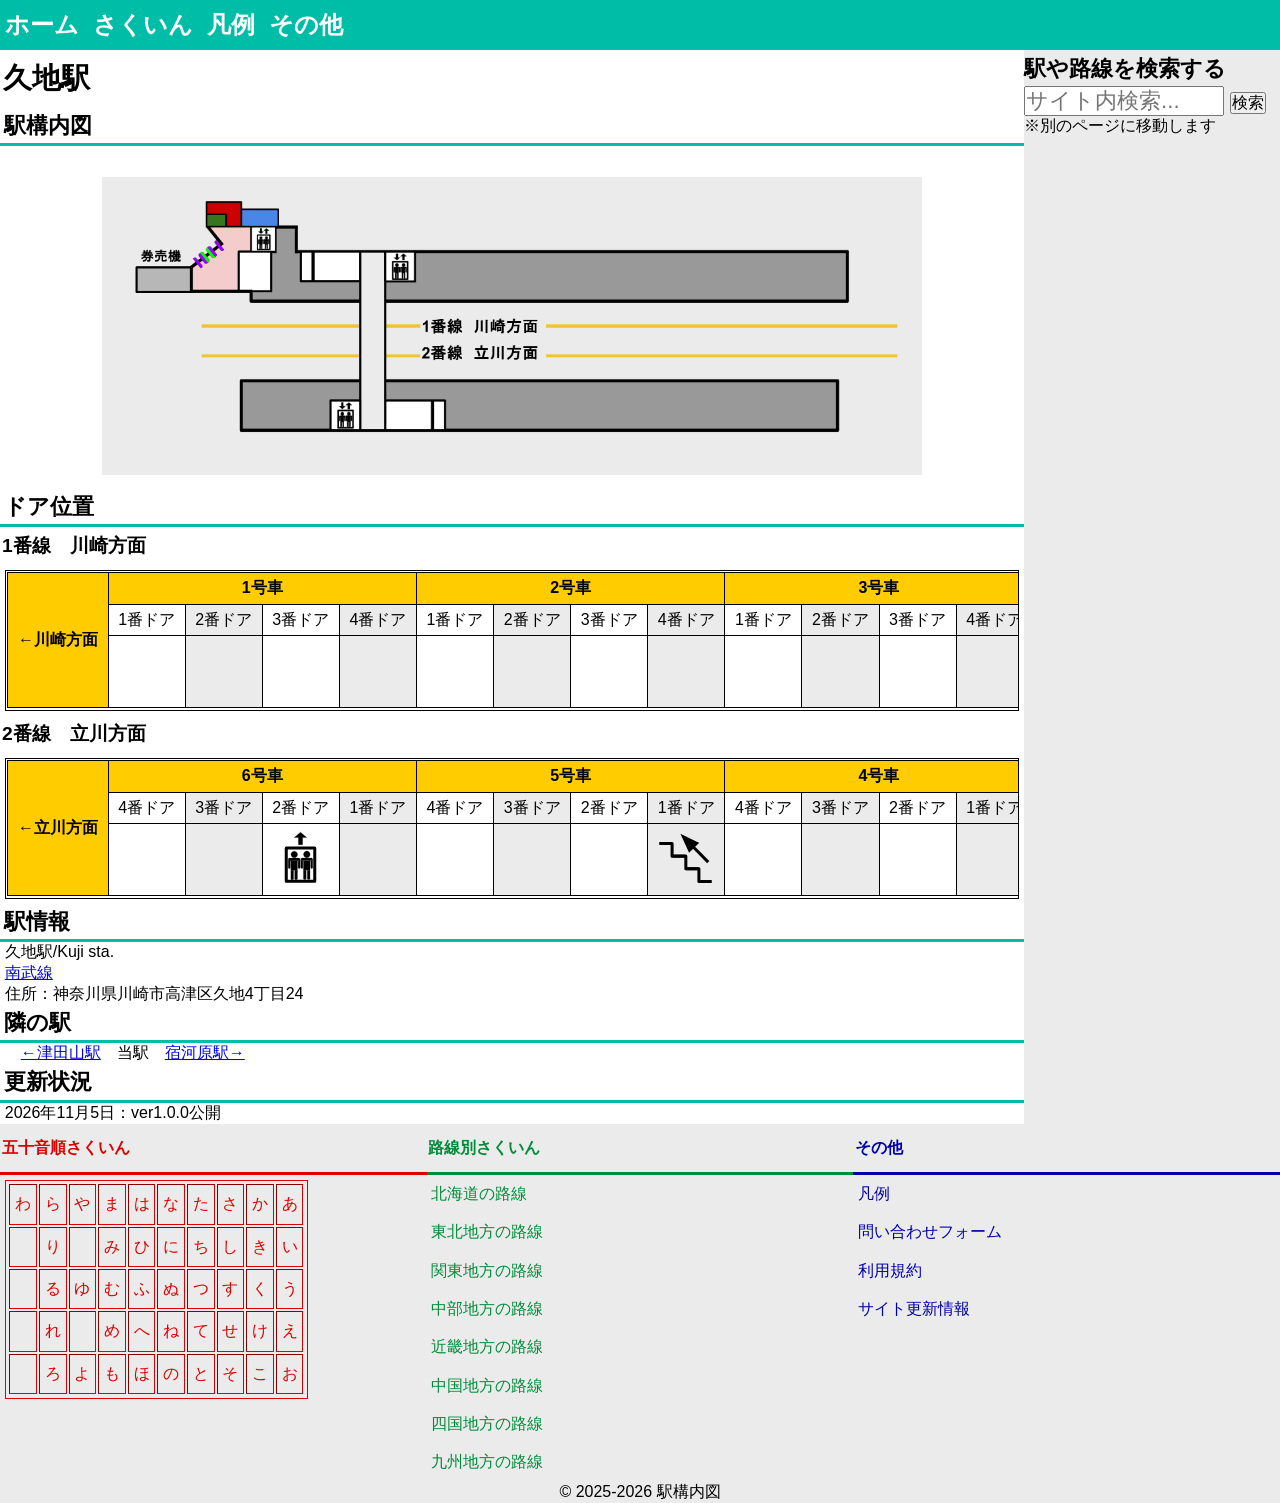
<file: line/jr/jre/nambu/kuji/index.html>
<!DOCTYPE html>
<html lang="ja">
<html>
<head>
    <meta charset="UTF-8">
    <meta name="viewport" content="width=device-width">
    <title>久地駅/駅構内図</title>
    <meta name=”description” content="日本全国の駅の構内図を統一フォーマットで製作し、公開しています。">
    <link rel="icon" href="\logo_001.svg" type="image/svg+xml">
    <link rel="stylesheet" href="\normalize.css">
    <link rel="stylesheet" href="\style.css">
    <link rel="stylesheet" href="\linecolor.css">
    <meta name="theme-color" content="#00bda7">
</head>
<body>
    <div id="header"></div>
    <main>
        <div class="main_staiton">
            <div class="main_station_kuji_kanagawa">
                <h1>久地駅</h1>
                <!--広告をいれる-->
                <section class="main_station_kuji_kanagawa_one">
                    <h2>駅構内図</h2>
                    <div class="main_station_img">
                        <a href="\line\jr\jre\nambu\kuji\kuji_kanagawa_map.png"><img src="kuji_kanagawa_map.png" alt="駅構内図"></a>
                    </div>
                </section>
                <!--広告をいれる-->
                <section class="main_station_kuji_kanagawa_two">
                    <h2>ドア位置</h2>
                    <h3>1番線　川崎方面</h3>
                    <div class="main_station_table">
                        <table class="row_change">
                            <tr class="jr_jre_nambu_color">
                                <th rowspan="3">←川崎方面</th>
                                <th colspan="4">1号車</th>
                                <th colspan="4">2号車</th>
                                <th colspan="4">3号車</th>
                                <th colspan="4">4号車</th>
                                <th colspan="4">5号車</th>
                                <th colspan="4">6号車</th>
                            </tr>
                            <tr>
                                <td>1番ドア</td>
                                <td>2番ドア</td>
                                <td>3番ドア</td>
                                <td>4番ドア</td>
                                <td>1番ドア</td>
                                <td>2番ドア</td>
                                <td>3番ドア</td>
                                <td>4番ドア</td>
                                <td>1番ドア</td>
                                <td>2番ドア</td>
                                <td>3番ドア</td>
                                <td>4番ドア</td>
                                <td>1番ドア</td>
                                <td>2番ドア</td>
                                <td>3番ドア</td>
                                <td>4番ドア</td>
                                <td>1番ドア</td>
                                <td>2番ドア</td>
                                <td>3番ドア</td>
                                <td>4番ドア</td>
                                <td>1番ドア</td>
                                <td>2番ドア</td>
                                <td>3番ドア</td>
                                <td>4番ドア</td>
                            </tr>
                            <tr>
                                <td></td>
                                <td></td>
                                <td></td>
                                <td></td>
                                <td></td>
                                <td></td>
                                <td></td>
                                <td></td>
                                <td></td>
                                <td></td>
                                <td></td>
                                <td></td>
                                <td></td>
                                <td></td>
                                <td></td>
                                <td></td>
                                <td></td>
                                <td><img src="/img/elevator_up.svg" alt="上りエレベーター"></td>
                                <td></td>
                                <td></td>
                                <td></td>
                                <td><img src="/img/stair_left_up.svg" alt="上り階段"></td>
                                <td><img src="/img/stair_left_down.svg" alt="下り階段"></td>
                                <td></td>
                            </tr>
                        </table>
                    </div>
                    <h3>2番線　立川方面</h3>
                    <div class="main_station_table">
                        <table class="row_change">
                            <tr class="jr_jre_nambu_color">
                                <th rowspan="3">←立川方面</th>
                                <th colspan="4">6号車</th>
                                <th colspan="4">5号車</th>
                                <th colspan="4">4号車</th>
                                <th colspan="4">3号車</th>
                                <th colspan="4">2号車</th>
                                <th colspan="4">1号車</th>
                            </tr>
                            <tr>
                                <td>4番ドア</td>
                                <td>3番ドア</td>
                                <td>2番ドア</td>
                                <td>1番ドア</td>
                                <td>4番ドア</td>
                                <td>3番ドア</td>
                                <td>2番ドア</td>
                                <td>1番ドア</td>
                                <td>4番ドア</td>
                                <td>3番ドア</td>
                                <td>2番ドア</td>
                                <td>1番ドア</td>
                                <td>4番ドア</td>
                                <td>3番ドア</td>
                                <td>2番ドア</td>
                                <td>1番ドア</td>
                                <td>4番ドア</td>
                                <td>3番ドア</td>
                                <td>2番ドア</td>
                                <td>1番ドア</td>
                                <td>4番ドア</td>
                                <td>3番ドア</td>
                                <td>2番ドア</td>
                                <td>1番ドア</td>
                            </tr>
                            <tr>
                                <td></td>
                                <td></td>
                                <td><img src="/img/elevator_up.svg" alt="上りエレベーター"></td>
                                <td></td>
                                <td></td>
                                <td></td>
                                <td></td>
                                <td><img src="/img/stair_left_up.svg" alt="上り階段"></td>
                                <td></td>
                                <td></td>
                                <td></td>
                                <td></td>
                                <td></td>
                                <td></td>
                                <td></td>
                                <td></td>
                                <td></td>
                                <td></td>
                                <td></td>
                                <td></td>
                                <td></td>
                                <td></td>
                                <td></td>
                                <td></td>
                            </tr>
                        </table>
                    </div>
                </section>
                <section class="main_station_kuji_kanagawa_three">
                    <h2>駅情報</h2>
                    <li>
                        <ul>久地駅/Kuji sta.</ul>
                        <ul><a href="..\" class="nambu">南武線</a></ul>
                        <ul>住所：神奈川県川崎市高津区久地4丁目24</ul>
                    </li>
                </section>
                <section class="main_station_kuji_kanagawa_four">
                    <h2>隣の駅</h2>
                        <p><a href="\line\jr\jre\nambu\tsudayama">←津田山駅</a>　当駅　<a href="\line\jr\jre\nambu\syukugawara">宿河原駅→</a></p>
                </section>
                <section class="main_station_kuji_kanagawa_five">
                    <h2>更新状況</h2>
                    <ul>
                        <li>2026年11月5日：ver1.0.0公開</li>
                    </ul>
                </section>
            </div>
        </div>
    </main>
    <div id="right-navi"></div>
    <div id="footer"></div>
    <script src="\script.js"></script>
</body>
</html>
</file>
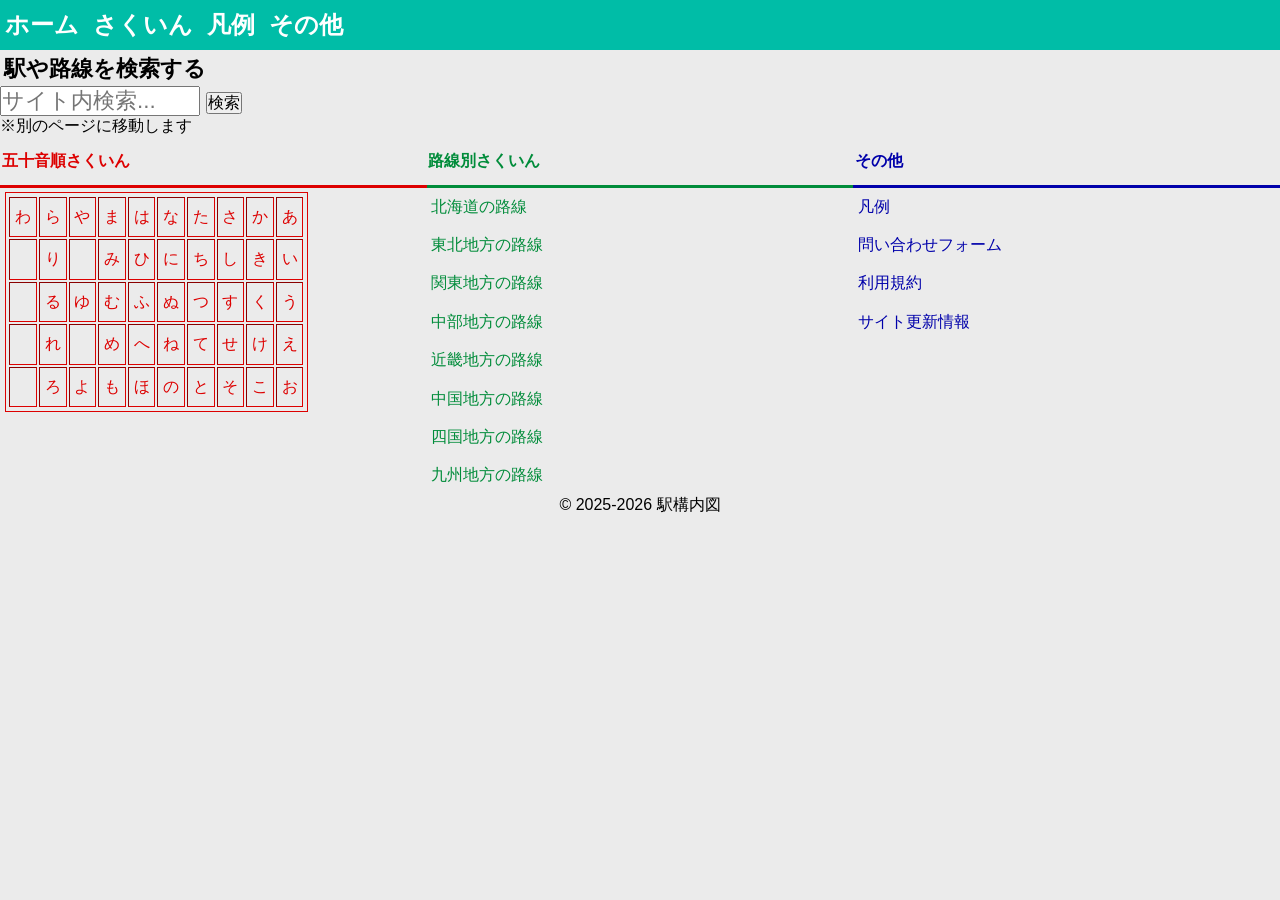
<file: about/search.html>
<!DOCTYPE html>
<html lang="ja">
<html>
<head>
    <meta charset="UTF-8">
    <meta name="viewport" content="width=device-width">
    <title>検索/駅構内図</title>
    <meta name=”description” content="日本全国の駅の構内図を統一フォーマットで製作し、公開しています。">
    <link rel="icon" href="\logo_001.svg" type="image/svg+xml">
    <link rel="stylesheet" href="\style.css">
    <link rel="stylesheet" href="\normalize.css">
</head>
<body>
    <div id="header"></div>
    <div class="main">
        <div class="main_search">
            <script async src="https://cse.google.com/cse.js?cx=f4580689ba19f4b9b"></script>
            <div class="gcse-searchresults-only"></div>
        </div>
    </div>
    <div id="right-navi"></div>
    <div id="footer"></div>
    <script src="\script.js"></script>    
</body>
</html>
</file>
<file: style.css>
@charset "utf-8";
/*デフォルトはスマホ表記になっています*/
/*全ページ共通css*/
/*全体css*/
:root {
    --theme-color: #00bda7;
    --background-color: #ebebeb;
    --main_background-color: #ffffff;
}
* {
    font-family: "Noto Sans JP", sans-serif;
    font-size: 1rem;
    margin: 0px;
    padding: 0px;
}
html {
    scroll-behavior: smooth;
}
body {
    background-color: var(--background-color);
    color: #000000;
}
h1 {
    font-size: 1.8rem;
    font-weight: bold;
    padding: 0.3em 0.1em;
    margin: 0px;
}
h2 {
    font-size: 1.4rem;
    font-weight: bold;
    padding: 0.1em 0.2em;
}
h3 {
    font-size: 1.2rem;
    font-weight: bold;
    padding: 0.3em 0.1em;
}
li {
    list-style-type: none;  
}
.line-style_disk li {
    list-style: disc inside;
    padding: 0.3em 0.5em;
}
a:hover , .ft_list a:hover {
    cursor: pointer;
    font-weight: bold;
    text-decoration:underline;
}
table {
    border: 1px solid #000000;
    margin: 0.3rem;
    padding: 0.1em;
}
/*全体css終わり*/
/*ヘッダーcss*/
header {
    background-color: var(--theme-color);
    text-align: center;
}
/*＿ヘッダー装飾*/
/*＿＿メインメニュー*/
header li {
    display: inline-block;
    position: relative;
}
header a {
    color: #ffffff;
    display: block;
    font-size: 1.5rem;
    font-weight: bold;
    line-height: 1.7em;
    padding: 0.2em;
    text-align: center;
    text-decoration: none;
}
header a:hover {
    background-color: #ffff66;
    color: #000000;
}
/*＿＿サブメニューを開く処理*/
header li:hover ul {
    display: block;
}
/*＿＿サブメニュー*/
header ul ul {
    background-color: var(--theme-color);
    display: none;
    position: absolute;
    text-align: left;
}
header ul ul li {
    border-top: 1px solid #ff4259;
    width: 175px;
}
header ul ul a {
    font-size: 1.1rem;
    line-height: 1.8em;
    text-align: left;
    padding-left: 0.3em;
}
header ul ul a:hover {
    background-color: #ffff66;
    color: #000000;
}
/*＿ヘッダー装飾終わり＿*/
/*＿ヘッダーリストレスポンシブデザイン対応*/
@media screen and (min-width: 701px) {
    header {
        text-align: left;
    }
}
/*ヘッダーcss終わり*/
/*--------------------*/
/*メインcss*/
main {
    background-color: var(--main_background-color);
    float: left;
    width: 100%;
    h1 {
        text-align: center
    }
    h2 {
        border: none;
        border-bottom: 3px solid var(--theme-color);
    }
    p {
        padding: 0px 0.3em;
        text-indent: 1em;
    }
    li {
        padding: 0px 0.3em;
    }
    ul {
        display: flex;
        flex-direction: column;
    }
}
/*__details部分*/
main details {
    padding: 0.1em 0.3em 0px;
    margin: 0.5em 0px;
    summary {
        font-size: 1.2rem;
        font-weight: bold;
        border-bottom: 2px solid var(--theme-color);
    }
    a {
        /*display: block;*/
        padding: 0px;
    }
}
/*_表の行色チェンジ*/
.row_change td:nth-of-type(even) {
    background-color: var(--background-color);
}
.column_change tr:nth-of-type(odd) {
    background-color: var(--background-color);
}
.table_nochange {
    background-color: var(--main_background-color);
}
/*_ライトナビcss*/
.right-navi {
    align-items: center;
    box-sizing: border-box;
    display: flex;
    justify-content: space-between;
    width: 100%;
}
.custom-search-form {
    font-size: 1.4rem;
}
.custom-search-form input, textarea {
    box-sizing: border-box;
    max-width: 350px;
    width: 70%;
}
.search-button {
    font-size: 1rem;
}
/*_メインレスポンシブデザイン対応*/
@media screen and (min-width: 701px) {
    main {
        width: 80%; 
    }
    main h1 {
        text-align: left;
    }
    .right-navi {
        width: 20%;
    }
    .custom-search-form input, textarea {
        max-width: 200px;
        width: 18%;
    }
}
/*メインcss終わり*/
/*--------------------*/
/*フッターcss*/
footer {
    clear: both;
}
/*＿フッターリスト共通事項*/
.ft_list ul {
    display: block; 
}
.ft_list a {
    display: block;
    line-height: 2.4em; 
    padding: 0px 0.3em;
    text-decoration: none;
}
.ft_list_title a {
    border: none;
    border-bottom: 3px solid;
    font-weight: bold;
    line-height: 3em;
    padding: 0px 0.1em;
}
.ft_list_one , .ft_list_two , .ft_list_three {
    width: 100%;
}
/*＿フッターリストレスポンシブデザイン対応*/
@media screen and (min-width: 701px) {
    .ft_list ul {
        display: flex;
        }
    .ft_list ul ul {
        display: block;
    }
}
/*＿フッターリスト各項目*/
/*＿＿五十音順さくいん*/
.ft_list_one * { 
    color: #dd0000;
}
.ft_list_one table {
    border: 1px solid #dd0000;
}
/*＿＿路線別さくいん*/
.ft_list_two * { 
    color: #008c3a;
}
/*＿＿その他*/
.ft_list_three * { 
    color: #0000aa;
}
/*＿コピーライト*/
.copyright {   
    text-align: center;
    }
/*フッターcss終わり*/
/*パラグラフcss*/
.shift_paragraph_b_r_b {
    font-weight: bold;
    color: #dd0000;
    font-size: 1.4rem;
}
.line-logo::before {
    content: "";
    display: inline-block;
    width: 1.4em; 
    height: 1.4em;
    background-size: contain; 
    background-repeat: no-repeat;
    vertical-align: middle;
    margin-right: 4px;
}
/*全ページ共通終わり*/ 
/*個別ページ*/
/*_路線ページ*/
/*__表*/
.main_line_table {
    table {
        border: 1px solid;
        display: block;
        overflow: auto;
        border-collapse: collapse;
        white-space: nowrap;
    }
    th , td {
        border: 1px solid black;
        padding: 0.3em 0.6em;
        text-align: center;
    }
    th {
        background-color: var(--theme-color);
        color: #ffffff;
    }

    td:nth-child(2) , td:nth-child(3) {
        padding: 0px;
        a {
            display: block;
            padding: 0.3em 0.6em;
        }
    }
    td:nth-child(3) {
        font-size: 0px;
        text-align: left;
    }
    a {
        display: block;
    }
}
@media screen and (min-width: 701px) {
    .main_line_table , .main_company_table {
        display: inline-block;
    }
}
/*_駅構内図ページ*/
/*__画像*/
.main_station_img img {
    margin: 3% 0px 1%;
    width: 100%;
    height: auto;
}
@media screen and (min-width: 701px) {
    .main_station_img img {
        margin: 3% 0px 1%;
        width: 80%;
        height: auto;
    }
    .main_station_img {
        text-align: center;
    }
}
/*__表*/
.main_station_table {
    table {
        border: 1px solid;
        overflow: auto;
        display: block;
        border-collapse: collapse;
        white-space: nowrap;
    }
    th , td {
        border: 1px solid black;
        padding: 0.3em 0.6em;
        text-align: center; 
    }
    th {
        background-color: var(--theme-color);
        color: #ffffff;
    }
}
/*_さくいんページ*/
.main_sakuin a {
    display: block;
    line-height: 2.5em;
    padding: 0px 0.3em;
}
.main_sakuin_two a {
    display: inline-block;
    line-height: 1.5em;
}
</file>
<file: linecolor.css>
@charset "utf-8";
/*JR東日本*/
.jr_jre_color th {
    background-color: #00aa55;
    color: #ffffff;
}
.jr_jre_takaido_color th {
    background-color: #ff9966;
    color: #000000;
}
.jr_jre_yamanote_color th {
    background-color: #99ff00;
    color: #000000;
}
.jr_jre_kehintohoku_color th {
    background-color: #00ccff;
    color: #000000;
}
.jr_jre_yokosuka_color th {
    background-color: #3300cc;
    color: #ffffff;
}
.jr_jre_nambu_color th {
    background-color: #ffcc00;
    color: #000000;
}
.nambu::before {
    background-image: url("/line/jr/jre/nambu/nambu_numbering.webp");
}
.jr_jre_tsurumi_color th {
    background-color: #ffcc00;
    color: #000000;
}
.jr_jre_yokohama_color th {
    background-color: #99ff00;
    color: #000000;
}
.jr_jre_sagami_color th {
    background-color: #009999;
    color: #ffffff;
}
.jr_jre_ito_color th {
    background-color: #006600;
    color: #ffffff;
}
</file>
